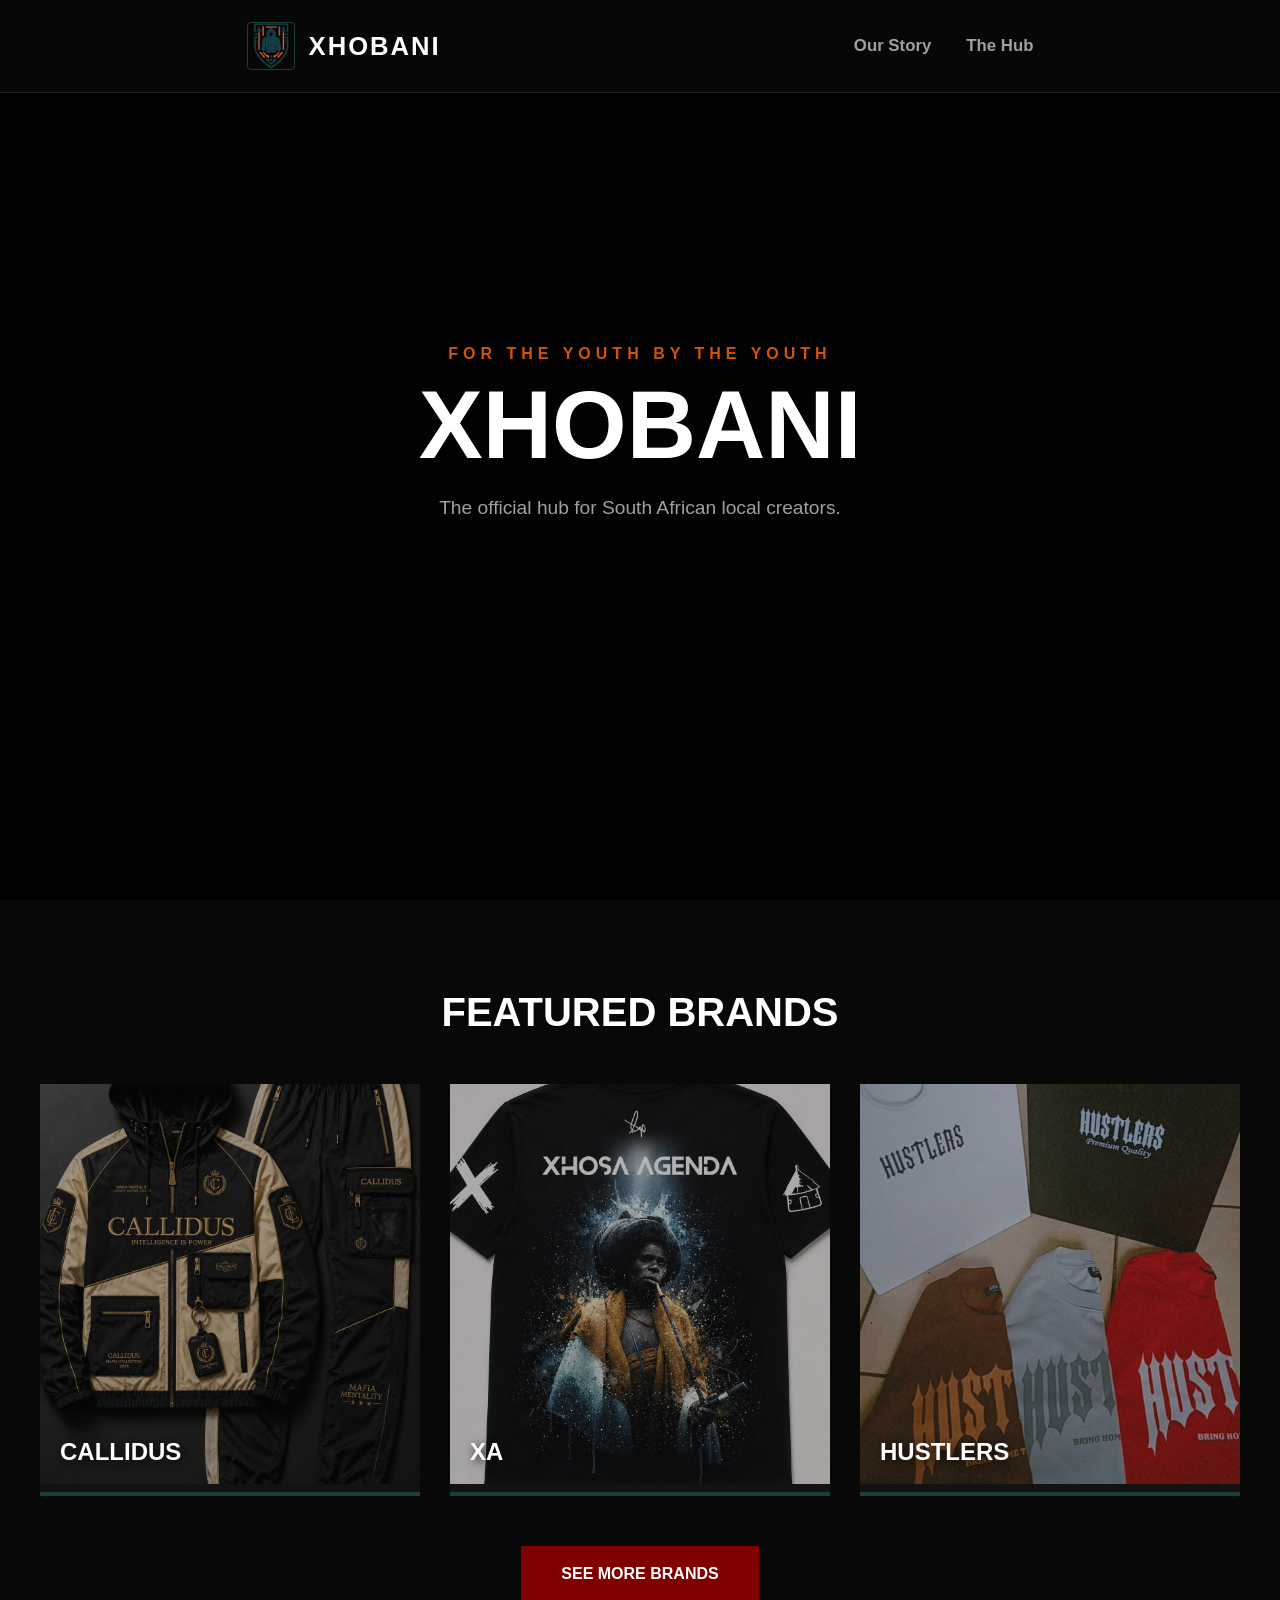
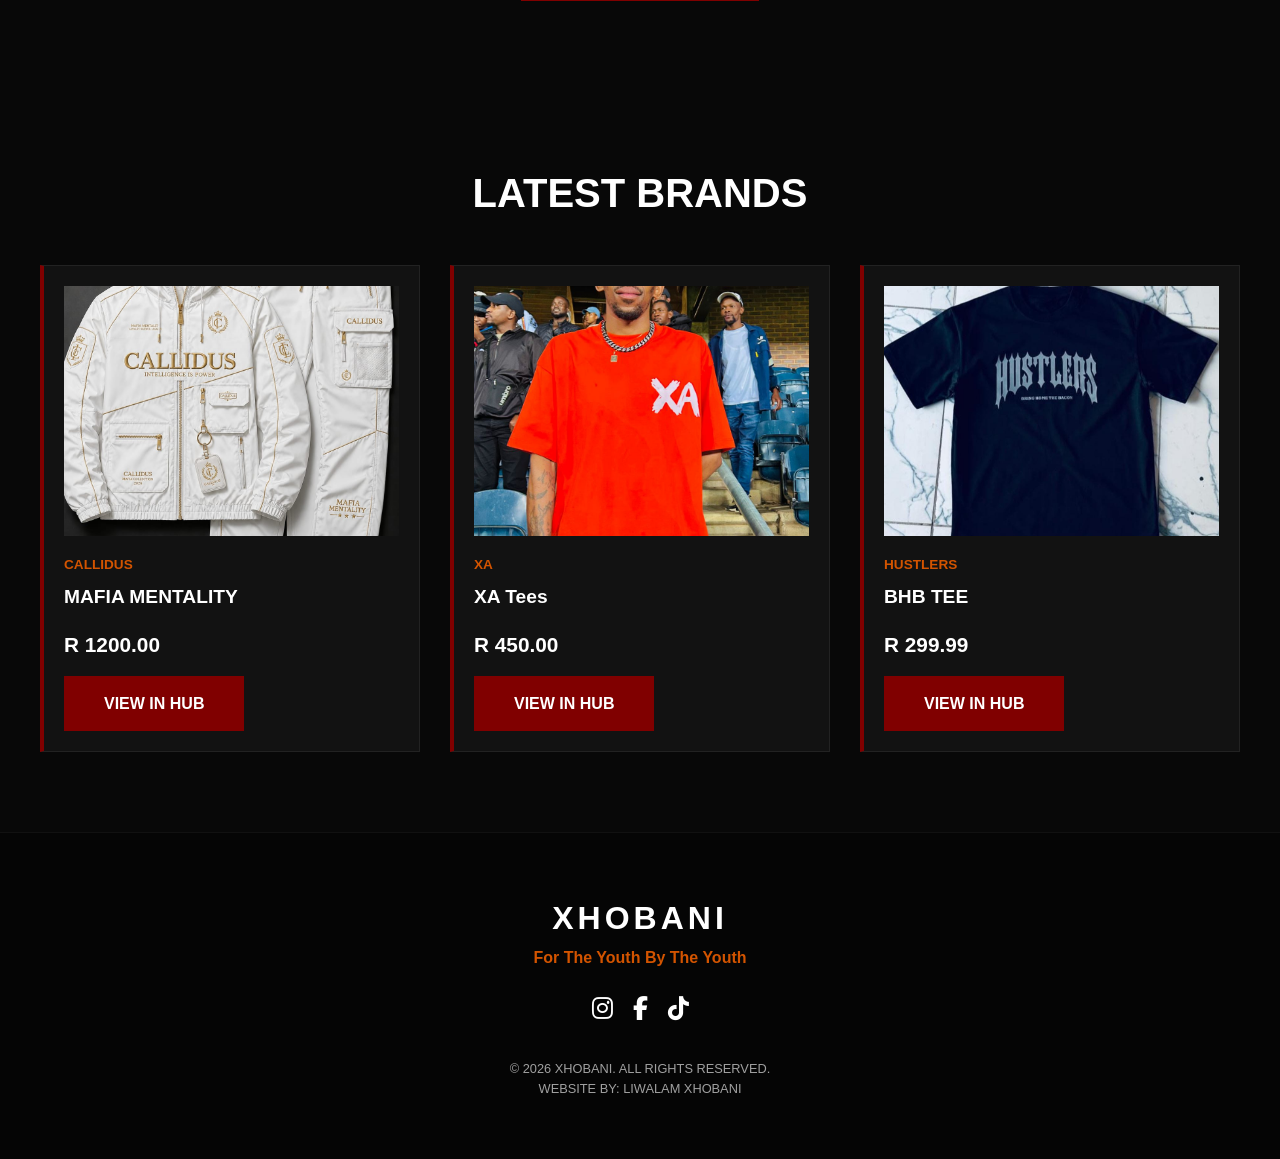
<file: index.html>
<!DOCTYPE html>
<html lang="en">
<head>
  <meta charset="UTF-8">
  <meta name="viewport" content="width=device-width, initial-scale=1.0">
  <title>Xhobani | For The Youth By The Youth</title>
  <link rel="icon" href="logos/xhobani-logo-male-orange-without-text.png">
  <link rel="stylesheet" href="styles.css">
  <link rel="stylesheet" href="index.css">
  <link rel="stylesheet" href="https://cdnjs.cloudflare.com/ajax/libs/font-awesome/6.4.0/css/all.min.css">
</head>
<body>

  <nav class="navbar" id="main-navbar">
    <div class="nav-container">
      <a href="index.html" class="nav-brand">
        <img src="logos/xhobani-logo-male-orange-without-text.png" alt="Xhobani Logo" class="brand-img">
        <span class="brand-name">XHOBANI</span>
      </a>
      <div class="navbar_toggle" id="mobile-menu">
        <span class="bar"></span>
        <span class="bar"></span>
        <span class="bar"></span>
      </div>
      <ul class="nav-links">
        <li class="navbar_items"><a href="story.html" class="navbar_links">Our Story</a></li>
        <li class="navbar_items"><a href="hub.html" class="navbar_links">The Hub</a></li>
      </ul>
    </div>
  </nav>

  <section class="hero">
    <div class="hero-overlay">
      <div class="hero-content">
        <p class="hero-tagline">FOR THE YOUTH BY THE YOUTH</p>
        <h1 class="hero-title">XHOBANI</h1>
        <p class="hero-sub">The official hub for South African local creators.</p>
      </div>
    </div>
  </section>

  <section class="latest-drops-section">
    <h2 class="section-title">FEATURED BRANDS</h2>
    <div id="home-brand-grid" class="brand-grid"></div>
    <div class="center-btn">
      <a href="hub.html" class="checkout-btn see-more-link">SEE MORE BRANDS</a>
    </div>
  </section>

  <section class="latest-drops-section">
    <h2 class="section-title">LATEST BRANDS</h2>
    <div id="home-drops-grid" class="brand-grid"></div>
  </section>

  <footer class="main-footer">
    <div class="footer-container">
      <div class="footer-logo">XHOBANI</div>
      <p class="footer-motto">For The Youth By The Youth</p>
      <div class="social-icons">
        <a href="#"><i class="fa-brands fa-instagram"></i></a>
        <a href="#"><i class="fa-brands fa-facebook-f"></i></a>
        <a href="#"><i class="fa-brands fa-tiktok"></i></a>
      </div>
      <div class="footer-bottom">
        <p>&copy; 2026 XHOBANI. ALL RIGHTS RESERVED.</p>
        <p>WEBSITE BY: LIWALAM XHOBANI</p>
      </div>
    </div>
  </footer>

  <template id="tpl-brand-card">
    <div class="brand-card">
      <img src="" alt="" class="card-img">
      <div class="brand-label-overlay card-name"></div>
    </div>
  </template>

  <template id="tpl-drop-card">
    <div class="drop-card">
      <img src="" alt="" class="drop-img">
      <div>
        <span class="drop-card-brand"></span>
        <h3 class="drop-card-title"></h3>
        <p class="drop-card-desc"></p>
      </div>
      <div>
        <div class="drop-card-price"></div>
        <a href="hub.html" class="checkout-btn see-more-link">VIEW IN HUB</a>
      </div>
    </div>
  </template>

  <script src="data.js"></script>
  <script src="script.js"></script>
</body>
</html>
</file>
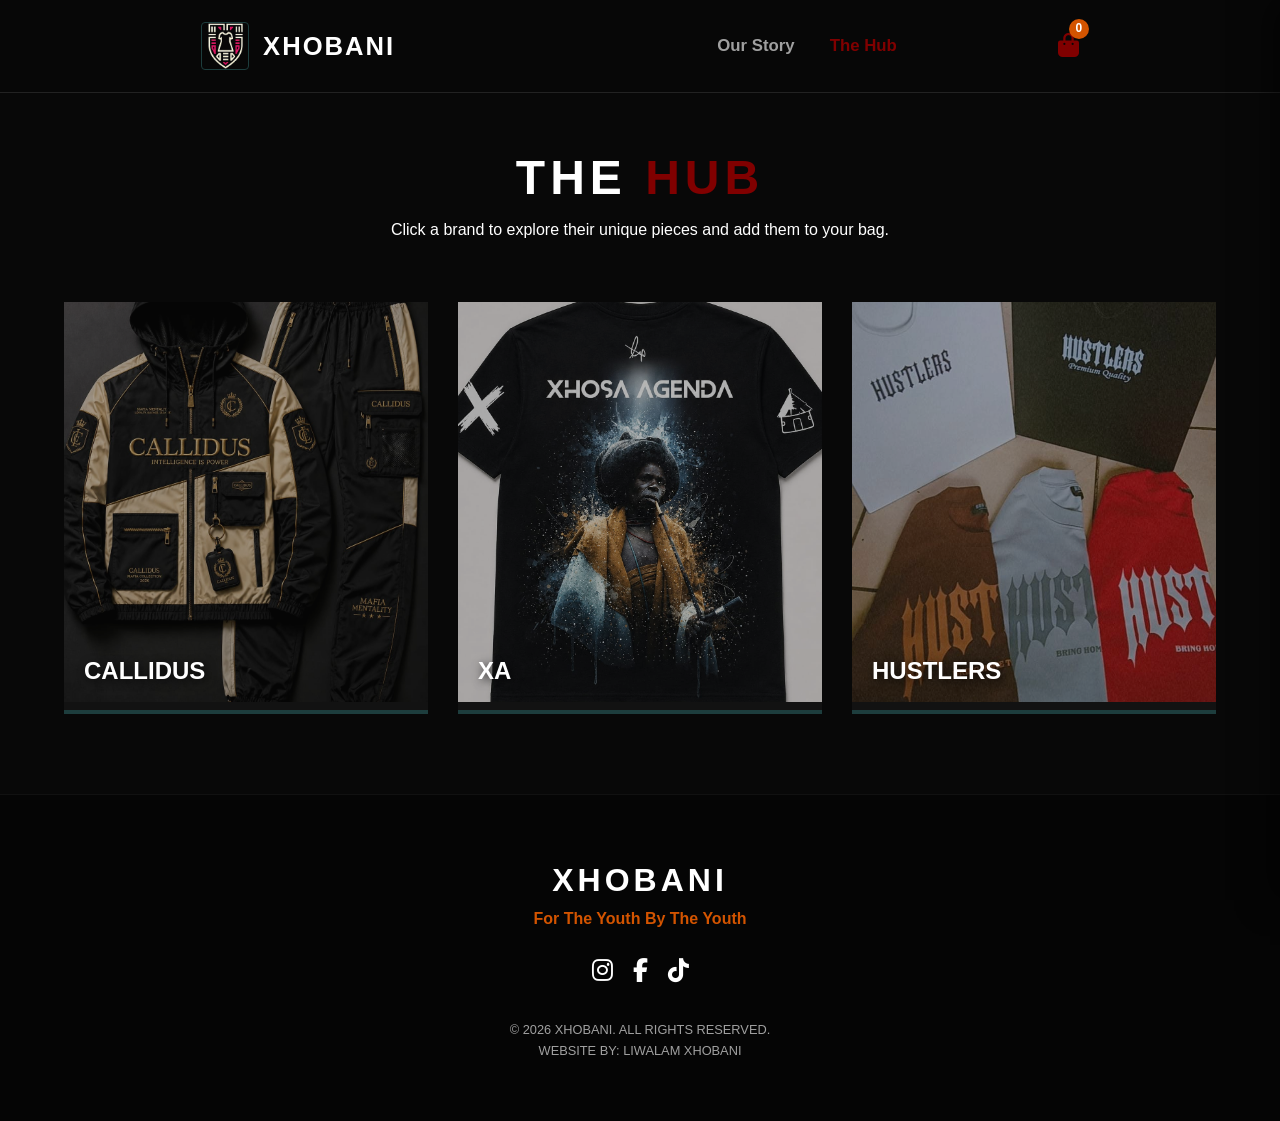
<file: hub.html>
<!DOCTYPE html>
<html lang="en">
<head>
  <meta charset="UTF-8">
  <meta name="viewport" content="width=device-width, initial-scale=1.0">
  <title>The Hub | Xhobani</title>
  <link rel="icon" href="logos/xhobani-logo-male-orange-without-text.png">
  <link rel="stylesheet" href="styles.css">
  <link rel="stylesheet" href="hub.css">
  <link rel="stylesheet" href="https://cdnjs.cloudflare.com/ajax/libs/font-awesome/6.4.0/css/all.min.css">
</head>
<body>

  <div id="cart-overlay" class="cart-overlay" onclick="toggleCart()"></div>
  <aside id="cart-sidebar" class="cart-sidebar">
    <div class="cart-header">
      <h3>YOUR BAG</h3>
      <i class="fa-solid fa-xmark close-cart" onclick="toggleCart()"></i>
    </div>
    <div id="cart-items-container" class="cart-items-container">
      <p class="empty-msg">Your bag is currently empty.</p>
    </div>
    <div class="cart-footer">
      <div class="cart-total-row">
        <span>Total</span>
        <span id="cart-total-price">R 0.00</span>
      </div>
      <button id="main-checkout-btn" class="checkout-btn" onclick="handleCheckoutClick()">PROCEED TO CHECKOUT</button>
    </div>
  </aside>

  <nav class="navbar" id="main-navbar">
    <div class="nav-container">
      <a href="index.html" class="nav-brand">
        <img src="logos/xhobani-logo-female-white-without-text.png" alt="Xhobani Logo" class="brand-img">
        <span class="brand-name">XHOBANI</span>
      </a>
      <div class="navbar_toggle" id="mobile-menu">
        <span class="bar"></span>
        <span class="bar"></span>
        <span class="bar"></span>
      </div>
      <ul class="nav-links">
        <li class="navbar_items"><a href="story.html" class="navbar_links">Our Story</a></li>
        <li class="navbar_items"><a href="hub.html" class="active" class="navbar_links">The Hub</a></li>
      </ul>
      <li class="cart-trigger" onclick="toggleCart()">
          <i class="fa-solid fa-bag-shopping"></i>
          <span id="cart-badge" class="navbar_links">0</span>
      </li>
    </div>
  </nav>

  <main class="hub-wrapper">
    <header class="hub-intro">
      <h1>THE <span class="text-maroon">HUB</span></h1>
      <p>Click a brand to explore their unique pieces and add them to your bag.</p>
    </header>

    <div id="brand-grid" class="brand-grid"></div>
  </main>

  <div id="showcase-modal" class="modal-overlay">
    <div class="modal-content">
      <i class="fa-solid fa-xmark modal-close" onclick="closeShowcase()"></i>
      <div id="modal-body"></div>
    </div>
  </div>

  <footer class="main-footer">
    <div class="footer-container">
      <div class="footer-logo">XHOBANI</div>
      <p class="footer-motto">For The Youth By The Youth</p>
      <div class="social-icons">
        <a href="#"><i class="fa-brands fa-instagram"></i></a>
        <a href="#"><i class="fa-brands fa-facebook-f"></i></a>
        <a href="#"><i class="fa-brands fa-tiktok"></i></a>
      </div>
      <div class="footer-bottom">
        <p>&copy; 2026 XHOBANI. ALL RIGHTS RESERVED.</p>
        <p>WEBSITE BY: LIWALAM XHOBANI</p>
      </div>
    </div>
  </footer>

  <template id="tpl-hub-brand-card">
    <div class="brand-card">
      <img src="" alt="" class="card-img">
      <div class="brand-label-overlay card-name"></div>
    </div>
  </template>

  <template id="tpl-brand-header">
    <div class="brand-identity-header">
      <img src="" alt="Owner" class="owner-headshot">
      <img src="" alt="Logo" class="brand-logo-small">
      <div>
        <h2 class="brand-title-text"></h2>
        <p class="brand-director-text"></p>
      </div>
    </div>
  </template>

  <template id="tpl-piece-item">
    <div class="piece-item">
      <div>
        <img src="" alt="" class="main-piece-img">
      </div>
      <div>
        <h3 class="piece-title-text"></h3>
        <p class="piece-desc-text"></p>
        <div class="thumb-row"></div>
        <div class="selectors-row">
          <select class="custom-select select-size">
            <option value="S">Size: Small</option>
            <option value="M">Size: Medium</option>
            <option value="L">Size: Large</option>
            <option value="XL">Size: X-Large</option> 
            <option value="XXL">Size: XX-Large</option>   
            <option value="XXXL">Size: XXX-Large</option>        
          </select>
          <select class="custom-select select-color">
            <option value="Black">Color: Black</option>
            <option value="White">Color: White</option>
            <option value="Maroon">Color: Maroon</option>
            <option value="Grey">Color: Grey</option>
            <option value="Other">Color: Other</option>
          </select>
        </div>
        <div class="custom-color-field" hidden>
          <label>Enter your color</label>
          <input type="text" class="custom-color-input" maxlength="30" autocomplete="off" placeholder="e.g. Lavender">
          <small class="color-error" aria-live="polite"></small>
        </div>
        <div class="piece-price-text"></div>
        <button class="checkout-btn btn-add-piece">ADD TO BAG</button>
      </div>
    </div>
  </template>

  <template id="tpl-cart-item">
    <div class="cart-item">
      <div>
        <h4 class="cart-item-title"></h4>
        <small class="cart-item-brand"></small>
        <span class="remove-item">Remove</span>
      </div>
      <div class="cart-item-price"></div>
    </div>
  </template>

  <template id="tpl-order-summary">
    <div>
      <h3 class="summary-heading">ORDER SUMMARY</h3>
      <p class="summary-total"></p>
      <p class="summary-subtext">Click the button for each brand to send your order details via WhatsApp.</p>
      <div class="summary-brands-list"></div>
    </div>
  </template>

  <template id="tpl-brand-order-card">
    <div class="brand-order-card">
      <h4 class="brand-order-title"></h4>
      <p class="brand-order-meta"></p>
      <button class="wa-btn"></button>
    </div>
  </template>

  <script src="data.js"></script>
  <script src="hub.js"></script>
  <script src="script.js"></script>
</body>
</html>
</file>
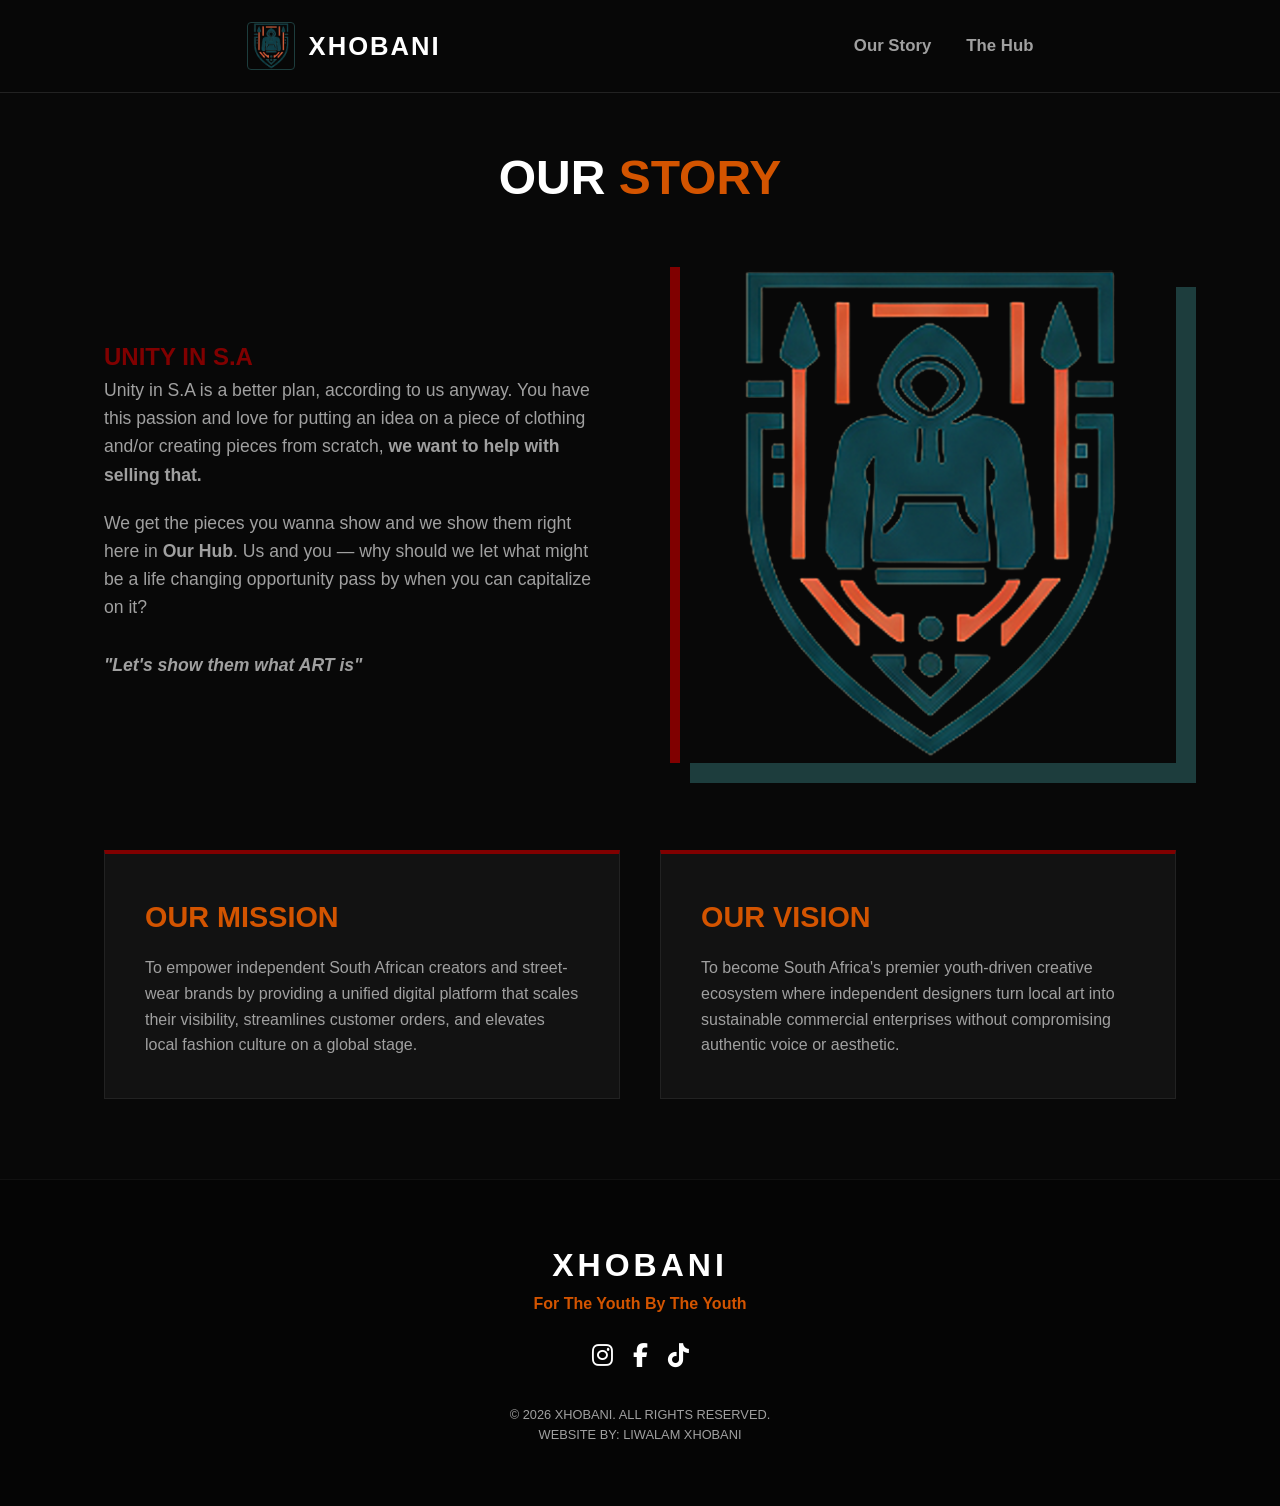
<file: story.html>
<!DOCTYPE html>
<html lang="en">
<head>
  <meta charset="UTF-8">
  <meta name="viewport" content="width=device-width, initial-scale=1.0">
  <title>Our Story | Xhobani</title>
  <link rel="icon" href="logos/xhobani-logo-male-orange-without-text.png">
  <link rel="stylesheet" href="styles.css">
  <link rel="stylesheet" href="story.css">
  <link rel="stylesheet" href="https://cdnjs.cloudflare.com/ajax/libs/font-awesome/6.4.0/css/all.min.css">
</head>
<body>

  <nav class="navbar" id="main-navbar">
    <div class="nav-container">
      <a href="index.html" class="nav-brand">
        <img src="logos/xhobani-logo-male-orange-without-text.png" alt="Xhobani Logo" class="brand-img">
        <span class="brand-name">XHOBANI</span>
      </a>
      <div class="navbar_toggle" id="mobile-menu">
        <span class="bar"></span>
        <span class="bar"></span>
        <span class="bar"></span>
      </div>
      <ul class="nav-links">
        <li class="navbar_items"><a href="story.html" class="navbar_links">Our Story</a></li>
        <li class="navbar_items"><a href="hub.html" class="navbar_links">The Hub</a></li>
      </ul>
    </div>
  </nav>

  <main class="story-wrapper">
    <h1 class="story-heading">OUR <span class="text-orange">STORY</span></h1>
    
    <div class="story-grid">
      <div class="story-content">
        <h2 class="section-title text-maroon">UNITY IN S.A</h2>
        <p>Unity in S.A is a better plan, according to us anyway. You have this passion and love for putting an idea on a piece of clothing and/or creating pieces from scratch, <strong>we want to help with selling that.</strong></p>
        <p>We get the pieces you wanna show and we show them right here in <strong>Our Hub</strong>. Us and you — why should we let what might be a life changing opportunity pass by when you can capitalize on it?</p>
        <p class="art-quote">"Let's show them what ART is"</p>
      </div>
      <div class="story-visual">
        <img src="logos/xhobani-logo-male-orange-without-text.png" alt="Xhobani Brand Identity">
      </div>
    </div>

    <div class="mv-grid">
      <div class="mv-card">
        <h3>OUR MISSION</h3>
        <p>To empower independent South African creators and street-wear brands by providing a unified digital platform that scales their visibility, streamlines customer orders, and elevates local fashion culture on a global stage.</p>
      </div>
      <div class="mv-card">
        <h3>OUR VISION</h3>
        <p>To become South Africa's premier youth-driven creative ecosystem where independent designers turn local art into sustainable commercial enterprises without compromising authentic voice or aesthetic.</p>
      </div>
    </div>
  </main>

  <footer class="main-footer">
    <div class="footer-container">
      <div class="footer-logo">XHOBANI</div>
      <p class="footer-motto">For The Youth By The Youth</p>
      <div class="social-icons">
        <a href="#"><i class="fa-brands fa-instagram"></i></a>
        <a href="#"><i class="fa-brands fa-facebook-f"></i></a>
        <a href="#"><i class="fa-brands fa-tiktok"></i></a>
      </div>
      <div class="footer-bottom">
        <p>&copy; 2026 XHOBANI. ALL RIGHTS RESERVED.</p>
        <p>WEBSITE BY: LIWALAM XHOBANI</p>
      </div>
    </div>
  </footer>

  <script src="script.js"></script>
</body>
</html>
</file>
<file: styles.css>
:root {
  --black: #080808;
  --dark-grey: #121212;
  --maroon: #800000;
  --maroon-bright: #b30000;
  --orange: #d35400;
  --teal: #1d3d3d;
  --white: #ffffff;
  --grey-text: #a0a0a0;
  --transition: 0.3s ease;
}

* {
  margin: 0;
  padding: 0;
  box-sizing: border-box;
}

body {
  font-family: 'Inter', sans-serif;
  background-color: var(--black);
  color: var(--white);
  line-height: 1.6;
  overflow-x: hidden;
}

.text-orange {
  color: var(--orange);
}

.text-maroon {
  color: var(--maroon);
}

/* --- NAVIGATION --- */
nav, li{
  list-style-type: none;
}

.navbar {
  position: fixed;
  width: 100%;
  top: 0;
  z-index: 1000;
  background: rgba(8, 8, 8, 0.95);
  border-bottom: 1px solid #222;
  padding: 22px 0;
}

.nav-container {
  max-width: 1400px;
  margin: 0 auto;
  padding: 0 40px;
  display: flex;
  justify-content: space-evenly;
  align-items: center;
}

.nav-brand {
  display: flex;
  align-items: center;
  gap: 14px;
  text-decoration: none;
  color: var(--white);
}

.brand-img {
  height: 48px;
  border-radius: 4px;
  border: 1px solid var(--teal);
}

.brand-name {
  font-weight: 900;
  font-size: 1.6rem;
  letter-spacing: 2px;
}

.nav-links {
  display: flex;
  list-style: none;
  gap: 35px;
  align-items: center;
}

.nav-links a {
  color: var(--grey-text);
  text-decoration: none;
  font-weight: 600;
  font-size: 1.05rem;
  transition: var(--transition);
}

.nav-links a:hover,
.nav-links a.active {
  color: var(--maroon);
}

.cart-trigger {
  position: relative;
  cursor: pointer;
  color: var(--maroon);
  font-size: 1.5rem;
}

#cart-badge {
  position: absolute;
  top: -8px;
  right: -10px;
  background: var(--orange);
  font-size: 0.75rem;
  width: 20px;
  height: 20px;
  display: flex;
  align-items: center;
  justify-content: center;
  border-radius: 50%;
  font-weight: bold;
  color: var(--white);
}

/* --- CART SIDEBAR --- */
.cart-overlay {
  position: fixed;
  inset: 0;
  background: rgba(0, 0, 0, 0.8);
  z-index: 1999;
  display: none;
}

.cart-sidebar {
  position: fixed;
  top: 0;
  right: -400px;
  width: 400px;
  height: 100%;
  background: #111;
  z-index: 2000;
  padding: 30px;
  transition: 0.4s cubic-bezier(0.16, 1, 0.3, 1);
  display: flex;
  flex-direction: column;
  box-shadow: -10px 0 30px rgba(0, 0, 0, 0.5);
}

.cart-sidebar.open {
  right: 0;
}

.cart-header {
  display: flex;
  justify-content: space-between;
  align-items: center;
  border-bottom: 1px solid #333;
  padding-bottom: 20px;
}

.close-cart {
  font-size: 1.5rem;
  cursor: pointer;
  color: var(--maroon);
}

.cart-items-container {
  flex-grow: 1;
  padding: 20px 0;
  overflow-y: auto;
}

.empty-msg {
  text-align: center;
  color: #555;
  margin-top: 50px;
}

.cart-item {
  display: flex;
  justify-content: space-between;
  margin-bottom: 20px;
  padding-left: 10px;
  border-left: 3px solid var(--maroon);
}

.cart-item-title {
  font-size: 0.9rem;
}

.cart-item-brand {
  color: var(--orange);
  display: block;
}

.cart-item-price {
  font-weight: 900;
}

.remove-item {
  color: #ff4444;
  cursor: pointer;
  font-size: 0.7rem;
  text-transform: uppercase;
  margin-top: 5px;
  display: block;
}

.cart-footer {
  border-top: 1px solid #333;
  padding-top: 20px;
}

.cart-total-row {
  display: flex;
  justify-content: space-between;
  font-weight: 900;
  font-size: 1.2rem;
  margin-bottom: 20px;
}

.checkout-btn {
  width: 100%;
  background: var(--maroon);
  color: var(--white);
  border: none;
  padding: 15px;
  font-weight: 800;
  cursor: pointer;
  transition: var(--transition);
}

.checkout-btn:hover {
  background: var(--orange);
}

/* --- FOOTER --- */
.main-footer {
  padding: 60px 0;
  background: #050505;
  text-align: center;
  border-top: 1px solid #111;
}

.footer-logo {
  font-size: 2rem;
  font-weight: 900;
  letter-spacing: 4px;
}

.footer-motto {
  color: var(--orange);
  font-weight: 700;
  margin-bottom: 20px;
}

.social-icons {
  display: flex;
  justify-content: center;
  gap: 20px;
  margin-bottom: 30px;
}

.social-icons a {
  font-size: 1.5rem;
  color: var(--white);
  transition: var(--transition);
}

.social-icons a:hover {
  color: var(--maroon);
}

.footer-bottom {
  color: var(--grey-text);
  font-size: 0.8rem;
  margin-top: 20px;
}

/* ==========================================
   Header & Mobile Navigation Menu (3 Lines)
   ========================================== */
.header-container {
  display: flex;
  justify-content: space-between;
  align-items: center;
  padding: 1rem 1.5rem;
  position: relative;
  background-color: #ffffff;
}

/* Hide hamburger toggle on desktop */
.menu-toggle {
  display: none;
  flex-direction: column;
  justify-content: space-between;
  width: 28px;
  height: 20px;
  background: transparent;
  border: none;
  cursor: pointer;
  padding: 0;
  z-index: 1000;
}

.menu-toggle .bar {
  width: 100%;
  height: 3px;
  background-color: #333333;
  border-radius: 2px;
  transition: all 0.3s ease;
}

/* Mobile Nav Drawer Styling */
@media screen and (max-width: 768px) {
  .menu-toggle {
    display: flex; /* Show 3-line icon on mobile */
  }

  .nav-menu {
    position: absolute;
    top: 100%;
    right: 0;
    width: 200px;
    background-color: #ffffff;
    box-shadow: 0 4px 12px rgba(0,0,0,0.15);
    display: none; /* Hidden by default */
    flex-direction: column;
    padding: 1rem 0;
    z-index: 999;
  }

  .nav-menu.active {
    display: flex; /* Shown when toggled */
  }

  .nav-menu a {
    padding: 0.75rem 1.5rem;
    text-decoration: none;
    color: #333333;
    font-weight: 600;
    display: block;
  }

  /* Index Page: Smaller Hero Paragraph Text */
  .hero p {
    font-size: 0.9rem !important;
    line-height: 1.4 !important;
    margin-top: 0.5rem !important;
    margin-bottom: 1rem !important;
  }

  /* Our Story Page: Section Adjustments */
  .story-container {
    display: flex;
    flex-direction: column;
  }

  .story-content {
    order: 1; /* Content first */
  }

  .story-logo {
    order: 2; /* Logo moved below content */
    margin-top: 1.5rem;
    text-align: center;
  }

  .story-logo img {
    max-width: 80%;
    height: auto;
  }

  .mission-vision-container {
    display: flex;
    flex-direction: column;
    gap: 1.5rem;
  }

  .our-mission {
    order: 1; /* Mission first */
  }

  .our-vision {
    order: 2; /* Vision placed directly below Mission */
  }
}

/* from uta */
/* MOBILE RESPONSIVE STYLES */
@media screen and (max-width: 960px) {
  main {
    padding-top: 100px;
  }

  .navbar {
    height: 90px;
  }

  .nav-container {
    padding: 0 15px;
  }

  /* Force solid maroon background on mobile when scrolled or active menu */
  /* .navbar.scrolled,
  .navbar.mobile-open {
    background-color: #800000 !important;
  } */

  .nav-links {
    display: flex;
    flex-direction: column;
    margin: 0;
    width: 100%;
    position: fixed;
    top: 90px;
    left: 0;
    right: 0;
    opacity: 0;
    visibility: hidden;
    transition: all 0.3s ease;
    z-index: 999;
    background-color: rgba(0, 0, 0, 0.95);
    padding: 20px 0;
    gap: 12px;
    box-shadow: 0 10px 20px rgba(0, 0, 0, 0.5);
  }

  .nav-links.active {
    opacity: 1;
    visibility: visible;
  }

  .navbar_toggle {
    display: block;
    cursor: pointer;
  }

  .navbar_toggle .bar {
    width: 25px;
    height: 3px;
    margin: 5px auto;
    transition: all 0.3s ease-in-out;
    background: #ffffff;
    display: block;
  }

  .navbar_items {
    width: 90%;
  }

  .navbar_links {
    text-align: center;
    padding: 12px 0;
    width: 100%;
    font-size: 1.1rem;
  }

  #mobile-menu.is-active .bar:nth-child(2) {
    opacity: 0;
  }

  #mobile-menu.is-active .bar:nth-child(1) {
    transform: translateY(8px) rotate(45deg);
  }

  #mobile-menu.is-active .bar:nth-child(3) {
    transform: translateY(-8px) rotate(-45deg);
  }
}
</file>
<file: index.css>
/* --- HERO SECTION --- */
.hero {
  height: 100vh;
  background: url('https://images.unsplash.com/photo-1523381210434-271e8be1f52b?q=80&w=2070') center/cover no-repeat;
}

.hero-overlay {
  height: 100%;
  width: 100%;
  background: rgba(0, 0, 0, 0.7);
  display: flex;
  align-items: center;
  justify-content: center;
  text-align: center;
}

.hero-tagline {
  color: var(--orange);
  font-weight: 700;
  letter-spacing: 5px;
  margin-bottom: 10px;
}

.hero-title {
  font-size: clamp(3rem, 10vw, 6rem);
  font-weight: 900;
  line-height: 1;
  margin-bottom: 20px;
  /* color: var(--maroon); */
}

.hero-sub {
  color: var(--grey-text);
  font-size: 1.2rem;
  margin-bottom: 35px;
}

/* --- BRANDS & DROPS GRID --- */
.latest-drops-section {
  padding: 80px 20px;
}

.section-title {
  text-align: center;
  margin-bottom: 40px;
  font-size: 2.5rem;
}

.brand-grid {
  display: grid;
  grid-template-columns: repeat(auto-fit, minmax(300px, 1fr));
  gap: 30px;
  max-width: 1200px;
  margin: 0 auto;
}

.brand-card {
  background: var(--dark-grey);
  cursor: pointer;
  position: relative;
  overflow: hidden;
  border-bottom: 4px solid var(--teal);
  transition: var(--transition);
}

.brand-card:hover {
  transform: translateY(-10px);
  border-color: var(--maroon);
}

.brand-card img {
  width: 100%;
  height: 400px;
  object-fit: cover;
  opacity: 0.7;
  transition: 0.5s;
}

.brand-card:hover img {
  opacity: 1;
  transform: scale(1.05);
}

.brand-label-overlay {
  position: absolute;
  bottom: 20px;
  left: 20px;
  font-weight: 900;
  font-size: 1.5rem;
  text-transform: uppercase;
  text-shadow: 2px 2px 10px rgba(0, 0, 0, 0.8);
}

.drop-card {
  background: var(--dark-grey);
  border: 1px solid #222;
  border-left: 4px solid var(--maroon);
  padding: 20px;
  display: flex;
  flex-direction: column;
  justify-content: space-between;
}

.drop-card img {
  width: 100%;
  height: 250px;
  object-fit: cover;
  margin-bottom: 15px;
}

.drop-card-brand {
  color: var(--orange);
  font-size: 0.85rem;
  font-weight: 700;
  text-transform: uppercase;
}

.drop-card-title {
  font-size: 1.2rem;
  margin: 5px 0;
}

.drop-card-desc {
  color: var(--grey-text);
  font-size: 0.9rem;
  margin-bottom: 15px;
}

.drop-card-price {
  font-size: 1.3rem;
  font-weight: 900;
  margin-bottom: 15px;
}

.center-btn {
  text-align: center;
  margin-top: 50px;
}

.see-more-link {
  display: inline-block;
  width: auto;
  padding: 15px 40px;
  text-decoration: none;
}
</file>
<file: hub.css>
.hub-wrapper {
  padding: 140px 5% 80px;
  max-width: 1400px;
  margin: 0 auto;
}

.hub-intro {
  text-align: center;
  margin-bottom: 60px;
}

.hub-intro h1 {
  font-size: 3rem;
  letter-spacing: 5px;
}

.brand-grid {
  display: grid;
  grid-template-columns: repeat(auto-fill, minmax(300px, 1fr));
  gap: 30px;
}

.brand-card {
  background: var(--dark-grey);
  cursor: pointer;
  position: relative;
  overflow: hidden;
  border-bottom: 4px solid var(--teal);
  transition: var(--transition);
}

.brand-card:hover {
  transform: translateY(-10px);
  border-color: var(--maroon);
}

.brand-card img {
  width: 100%;
  height: 400px;
  object-fit: cover;
  opacity: 0.7;
  transition: 0.5s;
}

.brand-card:hover img {
  opacity: 1;
  transform: scale(1.05);
}

.brand-label-overlay {
  position: absolute;
  bottom: 20px;
  left: 20px;
  font-weight: 900;
  font-size: 1.5rem;
  text-transform: uppercase;
  text-shadow: 2px 2px 10px rgba(0, 0, 0, 0.8);
}

/* --- MODAL & SHOWCASE --- */
.modal-overlay {
  position: fixed;
  inset: 0;
  background: rgba(0, 0, 0, 0.95);
  z-index: 2000;
  display: none;
  overflow-y: auto;
}

.modal-content {
  width: 90%;
  max-width: 1000px;
  margin: 50px auto;
  background: var(--black);
  padding: 40px;
  position: relative;
  border: 1px solid #222;
}

.modal-close {
  position: absolute;
  top: 20px;
  right: 20px;
  font-size: 2rem;
  cursor: pointer;
  color: var(--maroon);
}

.brand-identity-header {
  display: flex;
  align-items: center;
  gap: 20px;
  margin-bottom: 40px;
  border-bottom: 1px solid #222;
  padding-bottom: 30px;
}

.owner-headshot {
  width: 100px;
  height: 100px;
  border-radius: 50%;
  border: 2px solid var(--maroon);
  object-fit: cover;
}

.brand-logo-small {
  width: 100px;
  height: 100px;
  border-radius: 10px;
  border: 1px solid var(--teal);
  background: #000;
  object-fit: contain;
}

.brand-title-text {
  font-weight: 900;
  font-size: 2rem;
}

.brand-director-text {
  color: var(--maroon);
  text-transform: uppercase;
  font-weight: bold;
  letter-spacing: 1px;
}

.piece-item {
  display: grid;
  grid-template-columns: 1fr 1fr;
  gap: 40px;
  margin-bottom: 80px;
  padding-bottom: 40px;
  border-bottom: 1px solid #222;
}

.main-piece-img {
  width: 100%;
  height: 500px;
  object-fit: cover;
  border-left: 6px solid var(--maroon);
}

.thumb-row {
  display: flex;
  gap: 10px;
  margin: 15px 0;
}

.thumb {
  width: 80px;
  height: 80px;
  object-fit: cover;
  cursor: pointer;
  opacity: 0.5;
  border: 1px solid #333;
}

.thumb:hover,
.thumb.active {
  opacity: 1;
  border-color: var(--orange);
}

.piece-title-text {
  font-size: 2rem;
  color: var(--maroon);
}

.piece-desc-text {
  margin: 20px 0;
  color: #888;
  line-height: 1.6;
}

.selectors-row {
  display: flex;
  gap: 10px;
  margin-bottom: 20px;
}

.custom-select {
  background: #111;
  color: white;
  border: 1px solid #333;
  padding: 10px;
  flex: 1;
}

/* This is the styles for the color input */
.custom-color-field {
  margin-top: 10px;
}
.custom-color-field[hidden] {
  display: none;
}
.custom-color-field label {
  display: block;
  margin-bottom: 6px;
  font-size: 0.85rem;
  color: #888;
}
.custom-color-input {
  width: 100%;
  box-sizing: border-box;
  background: #111;
  color: white;
  border: 1px solid #333;
  padding: 10px;
  font: inherit;
}
.custom-color-input:focus {
  outline: none;
  border-color: var(--maroon);
}
.color-error {
  display: block;
  margin-top: 5px;
  color: var(--maroon);
  font-size: 0.75rem;
}

.piece-price-text {
  font-size: 1.8rem;
  font-weight: 900;
  margin-bottom: 20px;
}

/* --- ORDER SUMMARY & WHATSAPP --- */
.summary-heading {
  color: var(--maroon);
  margin-bottom: 10px;
}

.summary-total {
  font-weight: 900;
  font-size: 1.2rem;
  margin-bottom: 20px;
}

.summary-subtext {
  font-size: 0.8rem;
  color: #888;
  margin-bottom: 20px;
}

.brand-order-card {
  background: #1a1a1a;
  padding: 15px;
  margin-bottom: 15px;
  border: 1px solid #333;
}

.brand-order-title {
  color: var(--orange);
  text-transform: uppercase;
}

.brand-order-meta {
  font-size: 0.85rem;
  margin: 5px 0;
}

.wa-btn {
  width: 100%;
  margin-top: 10px;
  background: #25d366;
  color: white;
  border: none;
  padding: 10px;
  font-size: 0.7rem;
  cursor: pointer;
  font-weight: bold;
}

/* =========================================
  MOBILE
  ========================================= */
@media screen and (max-width: 768px) {
  /* -----------------------------------------
    HUB PAGE
    ----------------------------------------- */
  .hub-wrapper {
    width: 100%;
    max-width: 100%;
    box-sizing: border-box;
    padding: 110px 18px 60px;
    margin: 0;
  }

  /* -----------------------------------------
    HUB HEADING
    ----------------------------------------- */
  .hub-intro {
    margin-bottom: 35px;
    padding: 0;
  }

  .hub-intro h1 {
    font-size: 2.7rem;
    letter-spacing: 3px;
    line-height: 1.1;
    margin-bottom: 15px;
  }

  .hub-intro p {
    font-size: 1rem;
    line-height: 1.6;
    margin: 0 auto;
    max-width: 500px;
  }

  /* -----------------------------------------
    BRAND GRID
    ----------------------------------------- */
  .brand-grid {
    display: grid;
    grid-template-columns: 1fr;
    gap: 22px;
    width: 100%;
  }

  /* -----------------------------------------
    BRAND CARD
    ----------------------------------------- */
  .brand-card {
    width: 100%;
    min-width: 0;
    border-bottom-width: 3px;
    transform: none;
  }

  /* Disable the desktop hover movement on touch/mobile screens. */
  .brand-card:hover {
    transform: none;
  }

  .brand-card img {
    width: 100%;
    height: 330px;
    object-fit: cover;
    opacity: 0.85;
  }

  /* Don't enlarge the image on mobile when the card is touched/hovered. */
  .brand-card:hover img {
    transform: none;
    opacity: 0.85;
  }

  .brand-label-overlay {
    left: 18px;
    bottom: 18px;
    font-size: 1.35rem;
    line-height: 1.2;
  }

  /* -----------------------------------------
    MODAL
    ----------------------------------------- */
  .modal-overlay {
    padding: 0;
    overflow-y: auto;
  }

  .modal-content {
    width: calc(100% - 24px);
    max-width: none;
    margin: 20px auto;
    padding: 55px 18px 25px;
    box-sizing: border-box;
  }

  .modal-close {
    top: 15px;
    right: 15px;
    font-size: 1.8rem;
    padding: 5px;
  }

  /* -----------------------------------------
    BRAND HEADER
    ----------------------------------------- */
  .brand-identity-header {
    display: grid;
    grid-template-columns: 1fr 1fr;
    align-items: center;
    justify-items: center;
    text-align: center;
    gap: 8px;
    margin-bottom: 30px;
    padding-bottom: 25px;
  }

  .owner-headshot {
    width: 125px;
    height: 125px;
    border-radius: 50%;
    border: 2px solid var(--maroon);
    object-fit: cover;
  }

  .brand-logo-small {
    width: 125px;
    height: 125px;
    border-radius: 10px;
    border: 1px solid var(--teal);
    background: #000;
    object-fit: contain;
  }

  .brand-identity-header > div {
    grid-column: 1 / -1;
    width: 100%;
  }

  .brand-title-text {
    font-size: 1.8rem;
    line-height: 1.2;
    margin-bottom: 5px;
  }

  .brand-director-text {
    font-size: 0.9rem;
  }

  /* -----------------------------------------
    PRODUCT / PIECE
    ----------------------------------------- */
  .piece-item {
    display: flex;
    flex-direction: column;
    gap: 25px;
    margin-bottom: 50px;
    padding-bottom: 30px;
  }

  .main-piece-img {
    width: 100%;
    height: auto;
    min-height: 280px;
    max-height: 450px;
    object-fit: cover;
    border-left: 5px solid var(--maroon);
  }

  /* -----------------------------------------
    THUMBNAILS
    ----------------------------------------- */
  .thumb-row {
    display: flex;
    gap: 8px;
    margin: 12px 0;
    overflow-x: auto;
    padding-bottom: 5px;
    max-width: 100%;
  }

  .thumb {
    flex: 0 0 auto;
    width: 65px;
    height: 65px;
  }

  /* -----------------------------------------
    PRODUCT INFORMATION
    ----------------------------------------- */
  .piece-title-text {
    font-size: 1.7rem;
    line-height: 1.25;
  }

  .piece-desc-text {
    font-size: 0.95rem;
    line-height: 1.6;
    margin: 15px 0;
  }

  /* -----------------------------------------
    SIZE & COLOR SELECTORS
    ----------------------------------------- */
  .selectors-row {
    display: flex;
    flex-direction: column;
    gap: 10px;
    margin-bottom: 20px;
  }

  .custom-select {
    width: 100%;
    box-sizing: border-box;
    padding: 12px 10px;
    font-size: 0.95rem;
  }

  /* -----------------------------------------
    PRICE
    ----------------------------------------- */
  .piece-price-text {
    font-size: 1.6rem;
    margin-bottom: 15px;
  }

  /* -----------------------------------------
    ADD TO BAG
    ----------------------------------------- */
  .btn-add-piece {
    width: 100%;
    min-height: 48px;
  }

  /* -----------------------------------------
    ORDER SUMMARY
    ----------------------------------------- */
  .summary-heading {
    font-size: 1.5rem;
  }

  .summary-total {
    font-size: 1.1rem;
  }

  .summary-subtext {
    font-size: 0.85rem;
    line-height: 1.5;
  }

  .brand-order-card {
    padding: 15px;
    margin-bottom: 12px;
  }

  .brand-order-title {
    font-size: 1rem;
    line-height: 1.3;
  }

  .brand-order-meta {
    font-size: 0.85rem;
    line-height: 1.5;
  }

  .wa-btn {
    min-height: 44px;
    font-size: 0.75rem;
  }
}

/* =========================================
  SMALL PHONES
  ========================================= */
@media screen and (max-width: 480px) {
  .hub-wrapper {
    padding-left: 15px;
    padding-right: 15px;
  }

  /* -----------------------------------------
    HEADING
    ----------------------------------------- */
  .hub-intro {
    margin-bottom: 30px;
  }

  .hub-intro h1 {
    font-size: 2.4rem;
    letter-spacing: 2px;
  }

  .hub-intro p {
    font-size: 0.95rem;
    line-height: 1.6;
  }

  /* -----------------------------------------
    BRAND CARDS
    ----------------------------------------- */
  .brand-grid {
    gap: 18px;
  }

  .brand-card img {
    height: 280px;
  }

  .brand-label-overlay {
    left: 15px;
    bottom: 15px;
    font-size: 1.2rem;
  }

  /* -----------------------------------------
    MODAL
    ----------------------------------------- */
  .modal-content {
    width: calc(100% - 16px);
    margin: 8px auto;
    padding: 50px 15px 20px;
  }

  /* -----------------------------------------
    BRAND HEADER
    ----------------------------------------- */
  .owner-headshot,
  .brand-logo-small {
    width: 125px;
    height: 125px;
    margin-bottom: 10px;
  }

  .brand-title-text {
    font-size: 1.5rem;
  }

  /* -----------------------------------------
    PRODUCT IMAGE
    ----------------------------------------- */
  .main-piece-img {
    min-height: 240px;
    max-height: 350px;
  }

  /* -----------------------------------------
    PRODUCT TITLE
    ----------------------------------------- */
  .piece-title-text {
    font-size: 1.5rem;
  }

  .piece-desc-text {
    font-size: 0.9rem;
  }

  /* -----------------------------------------
    THUMBNAILS
    ----------------------------------------- */
  .thumb {
    width: 58px;
    height: 58px;
  }

  /* -----------------------------------------
    PRICE
    ----------------------------------------- */
  .piece-price-text {
    font-size: 1.45rem;
  }

  /* -----------------------------------------
    BUTTONS
    ----------------------------------------- */
  .btn-add-piece,
  .wa-btn {
    min-height: 46px;
  }
}
</file>
<file: story.css>
.story-wrapper {
  padding: 140px 5% 80px;
  max-width: 1200px;
  margin: 0 auto;
}

.story-heading {
  font-size: 3rem;
  text-align: center;
  margin-bottom: 50px;
}

.story-grid {
  display: grid;
  grid-template-columns: 1fr 1fr;
  gap: 60px;
  align-items: center;
  margin-bottom: 80px;
}

.story-visual img {
  width: 100%;
  border-left: 10px solid var(--maroon);
  box-shadow: 20px 20px 0 var(--teal);
}

.story-content p {
  color: var(--grey-text);
  margin-bottom: 20px;
  font-size: 1.1rem;
}

.art-quote {
  font-style: italic;
  font-weight: 700;
  font-size: 1.5rem;
  color: var(--orange);
  margin-top: 30px;
}

.mv-grid {
  display: grid;
  grid-template-columns: 1fr 1fr;
  gap: 40px;
  margin-top: 40px;
}

.mv-card {
  background: var(--dark-grey);
  padding: 40px;
  border-top: 4px solid var(--maroon);
  border-right: 1px solid #222;
  border-bottom: 1px solid #222;
  border-left: 1px solid #222;
}

.mv-card h3 {
  font-size: 1.8rem;
  color: var(--orange);
  margin-bottom: 15px;
}

.mv-card p {
  color: var(--grey-text);
  font-size: 1rem;
}

/* =========================================
  MOBILE
  ========================================= */
@media screen and (max-width: 768px) {
  .story-wrapper {
    padding: 110px 20px 60px;
    width: 100%;
    max-width: 100%;
    box-sizing: border-box;
  }

  /* Keep the existing H1 style essentially unchanged */
  .story-heading {
    font-size: 3rem;
    margin-bottom: 45px;
    line-height: 1.1;
  }

  /* -----------------------------------------
    STORY CONTENT
    ----------------------------------------- */
  .story-grid {
    display: flex;
    flex-direction: column;
    gap: 0;
    margin-bottom: 50px;
    width: 100%;
  }

  /* H2 */
  .story-content {
    width: 100%;
  }

  .story-content h2 {
    font-size: 2rem;
    line-height: 1.2;
    margin-bottom: 25px;
  }

  /* Paragraphs */
  .story-content p {
    width: 100%;
    margin-bottom: 22px;
    font-size: 1.05rem;
    line-height: 1.75;
  }

  /* Quote */
  .art-quote {
    font-size: 1.35rem !important;
    line-height: 1.5 !important;
    margin-top: 25px;
    margin-bottom: 35px !important;
  }

  /* -----------------------------------------
    IMAGE
    ----------------------------------------- */
  .story-visual {
    width: 100%;
    margin-top: 15px;
    margin-bottom: 60px;
  }

  .story-visual img {
    width: 100%;
    height: auto;
    display: block;
    border-left: 6px solid var(--maroon);
    box-shadow: 12px 12px 0 var(--teal);
  }

  /* -----------------------------------------
    MISSION + VISION
    -----------------------------------------
    Change from 2 columns to ONE column.
    Mission appears first, Vision underneath.
    */

  .mv-grid {
    display: flex;
    flex-direction: column;
    width: 100%;
    gap: 25px;
    margin-top: 0;
  }

  .mv-card {
    width: 100%;
    box-sizing: border-box;
    padding: 30px 25px;
  }

  .mv-card h3 {
    font-size: 1.6rem;
    margin-bottom: 15px;
  }

  .mv-card p {
    font-size: 1rem;
    line-height: 1.7;
    margin: 0;
  }
}


/* =========================================
  SMALL PHONES
  ========================================= */
@media screen and (max-width: 480px) {
  .story-wrapper {
    padding-left: 18px;
    padding-right: 18px;
  }

  .story-heading {
    font-size: 2.8rem;
  }

  .story-content h2 {
    font-size: 1.8rem;
  }

  .story-content p {
    font-size: 1rem;
    line-height: 1.7;
  }

  .art-quote {
    font-size: 1.25rem !important;
  }

  .story-visual {
    margin-bottom: 50px;
  }

  .mv-card {
    padding: 28px 22px;
  }

  .mv-card h3 {
    font-size: 1.5rem;
  }
}
</file>
